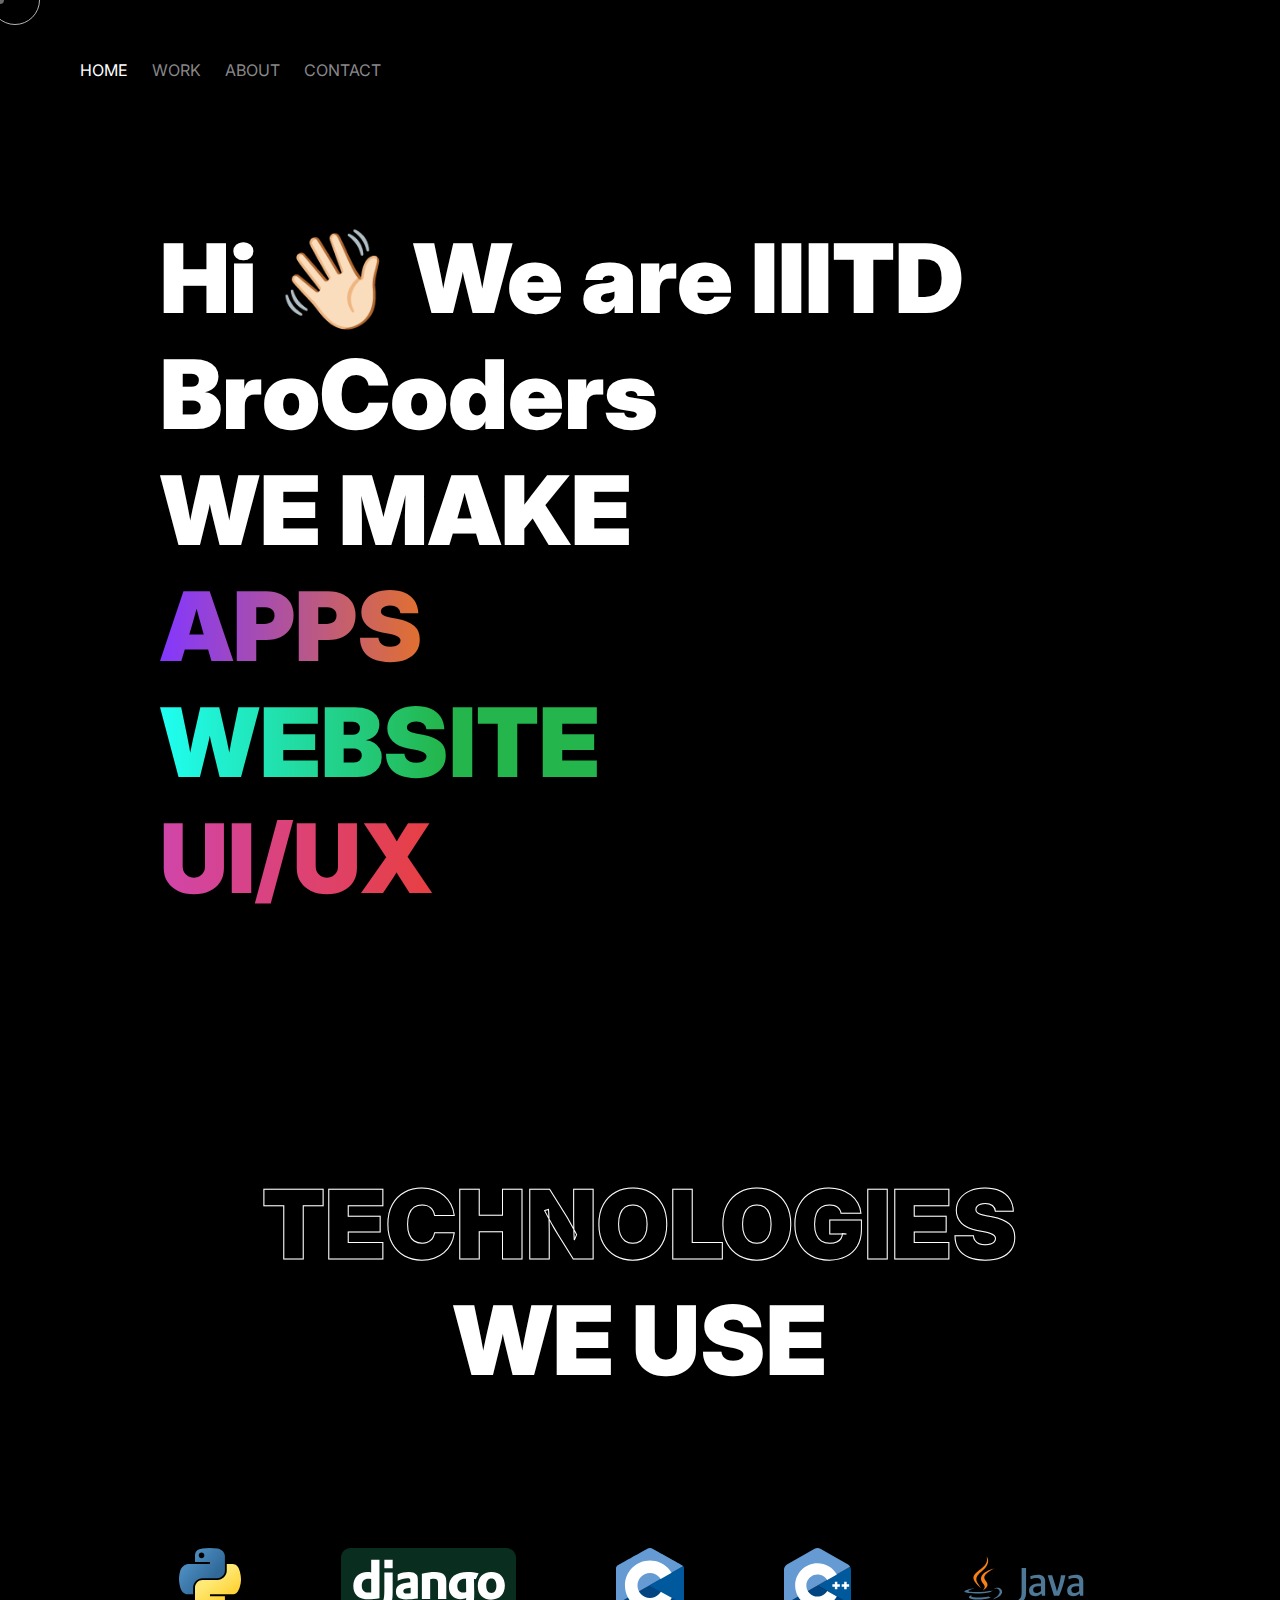
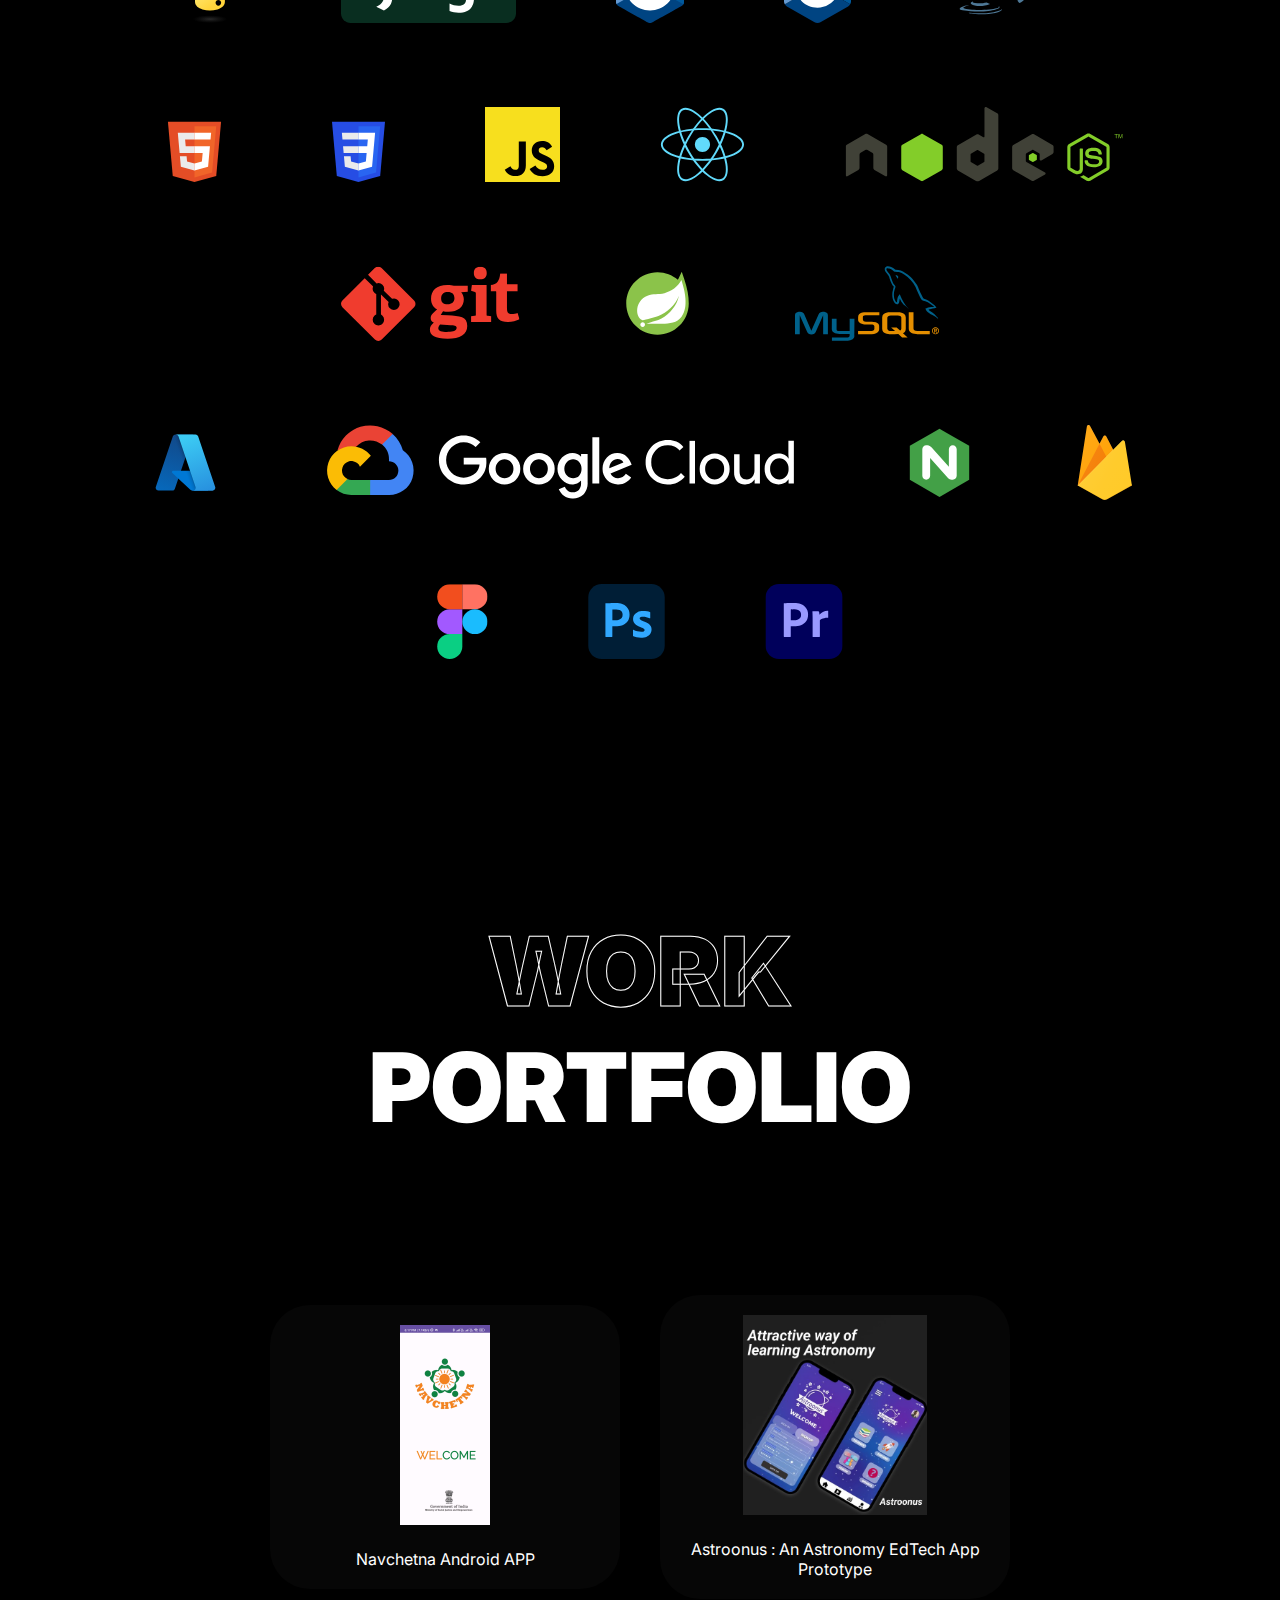
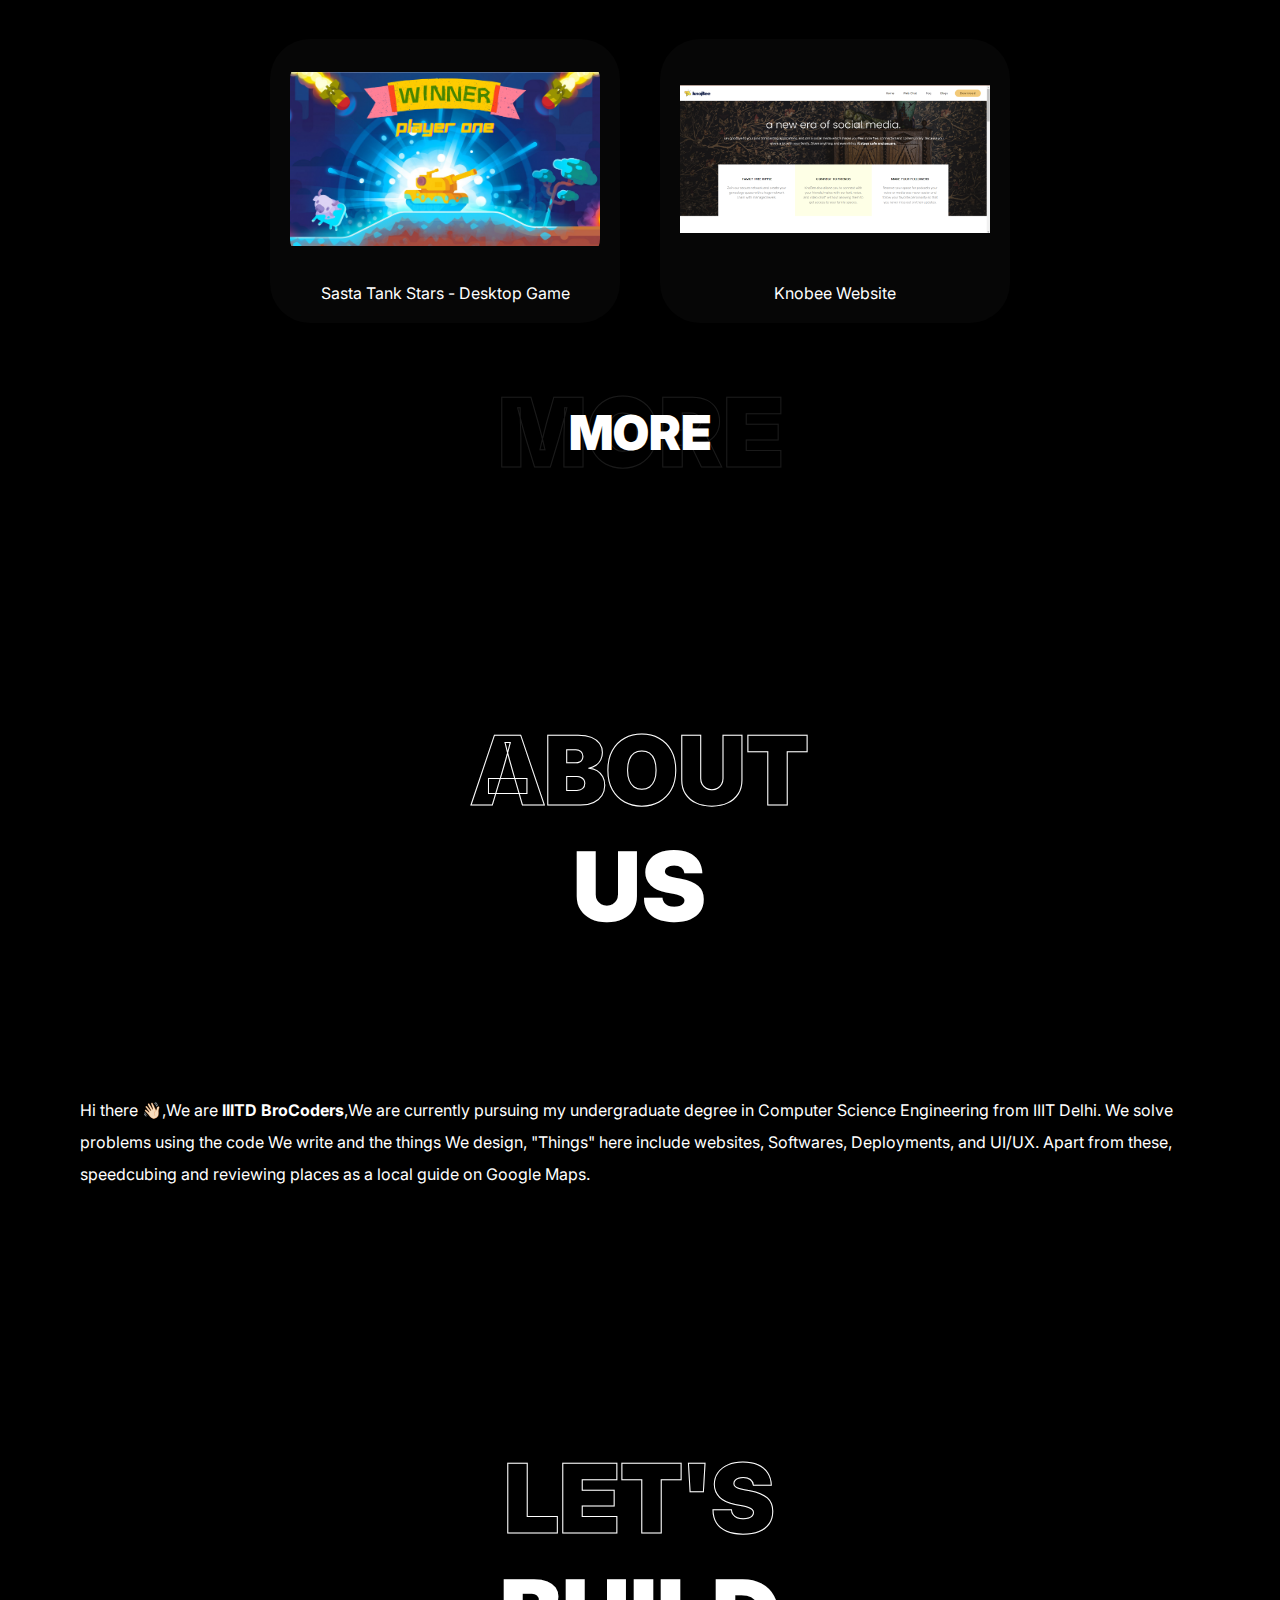
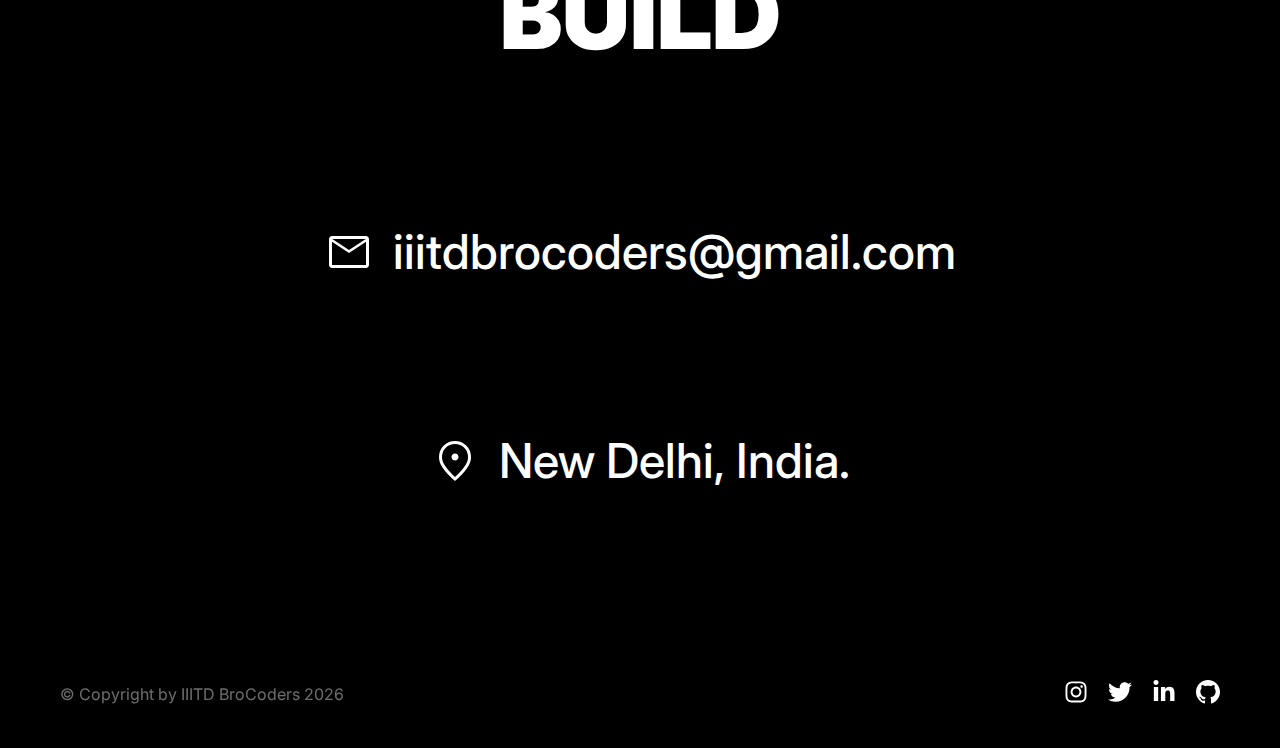
<file: index.html>
<!DOCTYPE html>
<html lang="en">

<head>
    <meta charset="UTF-8">
    <meta http-equiv="X-UA-Compatible" content="IE=edge">
    <meta name="viewport" content="width=device-width, initial-scale=1.0">
    <title>IIITBroCoders - CS Undergraduates and Software Developer</title>

    <meta name="keywords" content="IIITBroCoders, IIITBroCoders, iiitd, iiit delhi">
    <meta name="description" content="IIITBroCoders, We are 3rd year Computer Sciene Undergraduates at IIIT Delhi, Software Developers, Designers.">
  
    <!-- Facebook Meta Tags -->
    <meta property="og:type" content="profile">
    <meta property="og:title" content="IIITBroCoders - CS Undergraduates & Software Developers">
    <meta property="og:url" content="">
    <meta property="og:image" content="https://github.com/ankitkat042/ankitkat042.github.io/assets/open_graph.jpeg">
    <meta property="og:description" content="IIITBroCoders, We are 3rd year Computer Sciene Undergraduates at IIIT Delhi, Software Developers, Designers.">
    <meta property="profile:first_name" content="IIITD">
    <meta property="profile:last_name" content="BroCoders">
    <meta property="profile:username" content="iiitdbrocoders">

    <!-- Twitter Meta Tags -->
    <meta name="twitter:card" content="summary_large_image">
    <meta property="twitter:domain" content="bestsiteever.in">
    <meta name="twitter:creator" content="@ankitkat_042" />
    <meta property="twitter:url" content="http://bestsiteever.in">
    <meta name="twitter:title" content="IIITD BroCoders">
    <meta name="twitter:description" content="IIITD BroCoders, We are 3rd year Computer Sciene Undergraduates at IIIT Delhi, Software Developer, Designer.">
    <meta name="twitter:image" content="https://github.com/ankitkat042/ankitkat042.github.io/assets/open_graph.jpeg">


        

    <!-- <link rel="shortcut icon" href="./assets/ankit-logo-favicon.svg" type="image/svg"> -->

    <link rel="stylesheet" href="css/styles.css">

    <script type="application/ld+json">
        {
          "@context": "https://schema.org",
          "@type": "Corporation",
          "name": "ankitkat042",
          "alternateName": "IIITD BroCoders",
          "url": "https://bestsiteever.in",
          <!-- "logo": "https://github.com/ankitkat042/ankitkat042.github.io/assets/ankit-logo-favicon.svg", -->
          "sameAs": [
            "https://twitter.com/ankitkat_042",
            "https://instagram.com/ankitkat042",
            "https://linkedin.com/in/ankitk042",
            "https://github.com/ankitkat042",
            "https://bestsiteever.in"
          ]
        }
    </script>
</head>

<body>

    <div class="cursor"></div>
    <div class="cursor2"></div>


    <div class="nav-full-screen" id="navFullScreen">
        <a href="#home" onclick="closeFullScreenNav()" class="nav-link">HOME</a>
        <a href="#portfolio" onclick="closeFullScreenNav()" class="nav-link">WORK</a>
        <a href="#about" onclick="closeFullScreenNav()" class="nav-link">ABOUT</a>
        <a href="#contact" onclick="closeFullScreenNav()" class="nav-link">CONTACT</a>

    </div>

    <!-- navbar -->
    <nav class="navbar">
        <!-- <img class="navbar-logo" src="./assets/ankit-logo.svg" alt="ankit logo"> -->
        <div class="nav-links">
            <a href="#home" class="nav-link nav-link-active">HOME</a>
            <a href="#portfolio" class="nav-link">WORK</a>
            <a href="#about" class="nav-link">ABOUT</a>
            <a href="#contact" class="nav-link">CONTACT</a>
        </div>
        <button class="nav-link-btn" onclick="openFullScreenNav()"><img src="./assets/icons/menu.svg"
                alt="menu"></button>
    </nav>
    <!-- navbar -->


    <!-- introduction to skills -->
    <div class="section-hero" id="home">
        <h1>Hi 👋🏻 We are IIITD BroCoders</h1>
        <h1>WE MAKE</h1>

        <h1 class="hero-skill-heading t-gradient1" data-text="APPS">APPS</h1>
        <h1 class="hero-skill-heading t-gradient2" data-text="WEBSITE">WEBSITE</h1>
        <h1 class="hero-skill-heading t-gradient3" data-text="UI/UX">UI/UX</h1>
    </div>
    <!-- introduction to skills -->


    <!-- section: technologies -->
    <div class="section-technologies" id="tech">
        <div class="section-headings">
            <h1 class="heading-stroke-only">Technologies</h1>
            <h1>We use</h1>
        </div>

        <div class="row">
            <div class="col"><img src="./assets/icons/python.svg" alt="img" class="tech-icon-img"></div>
            <div class="col"><img src="./assets/icons/django.svg" alt="img" class="tech-icon-img"></div>
            <div class="col"><img src="./assets/icons/c.svg" alt="img" class="tech-icon-img"></div>
            <div class="col"><img src="./assets/icons/cpp.svg" alt="img" class="tech-icon-img"></div>
            <div class="col"><img src="./assets/icons/java.svg" alt="img" class="tech-icon-img"></div>
        </div>

        <div class="row mt-80">
            <!-- <div class="col"><img class="tech-icon-img" src="./assets/icons/vue.svg" alt="img"></div> -->
            <div class="col"><img class="tech-icon-img" src="./assets/icons/html.svg" alt="img"></div>
            <div class="col"><img class="tech-icon-img" src="./assets/icons/css.svg" alt="img"></div>
            <div class="col"><img class="tech-icon-img" src="./assets/icons/javascript.svg" alt="img"></div>
            <div class="col"><img class="tech-icon-img" src="./assets/icons/react.svg" alt="img"></div>
            <div class="col"><img src="./assets/icons/nodejs.svg" alt="img" class="tech-icon-img"></div>
        </div>

        <div class="row mt-80">
            <div class="col"><img src="./assets/icons/git.svg" alt="img" class="tech-icon-img"></div>
            <div class="col"><img src="./assets/icons/spring-boot.svg" alt="img" class="tech-icon-img"></div>
            <!-- <div class="col"><img src="./assets/icons/knime.svg" alt="img" class="tech-icon-img"></div> -->
            <div class="col"><img src="./assets/icons/mysql.svg" alt="img" class="tech-icon-img"></div>

        </div>

        <div class="row mt-80">
            <div class="col"><img src="./assets/icons/azure.svg" alt="img" class="tech-icon-img"></div>
            <div class="col"><img src="./assets/icons/googlecloud.svg" alt="img" class="tech-icon-img"></div>
            <div class="col"><img src="./assets/icons/nginx.svg" alt="img" class="tech-icon-img"></div>
            <div class="col"><img src="./assets/icons/firebase.svg" alt="img" class="tech-icon-img"></div>
        </div>


        <div class="row mt-80">
            <div class="col"><img src="./assets/icons/figma.svg" alt="img" class="tech-icon-img"></div>
            <div class="col"><img src="./assets/icons/photoshop.svg" alt="img" class="tech-icon-img"></div>
            <!-- <div class="col"><img src="./assets/icons/illustrator.svg" alt="img" class="tech-icon-img"></div> -->
            <div class="col"><img src="./assets/icons/premierepro.svg" alt="img" class="tech-icon-img"></div>
        </div>
    </div>
    <!-- section: technologies -->


    <!-- section: portfolio -->
    <div class="section-portfolio" id="portfolio">
        <div class="section-headings">
            <h1 class="heading-stroke-only">Work</h1>
            <h1>Portfolio</h1>
        </div>


        <div class="section-portfolio-grid">
            <a class="portfolio-card" href="https://github.com/iiitdbrocoders/Navchetna" target="_blank">
                <img src="assets/Navchetna_welcome.jpg" alt="A DBMS Project">
                <div class="portfolio-card-details">
                    <h4>Navchetna Android APP</h4>
                </div>
            </a>
            <a class="portfolio-card" href="https://www.figma.com/proto/szWw1TAiKRyx429Z5nkSvS/Astroonus_version_1.0.1" target="_blank">
                <img src="assets/projects/Astroonus_project.jpg" alt="An Astronomy App Prototype ">
                <div class="portfolio-card-details">
                    <h4>Astroonus : An Astronomy EdTech App Prototype</h4>
                </div>
            </a>
            <a class="portfolio-card" href="https://github.com/iiitdbrocoders/Tank-Stars" target="_blank">
                <img src="assets/winner1.png" alt="img">
                <div class="portfolio-card-details">
                    <h4>Sasta Tank Stars - Desktop Game</h4>
                </div>
            </a>
            <a class="portfolio-card" href="https://github.com/iiitdbrocoders/Knobee" target = "_blank">
                <img src="assets/knobee ss.png" alt="img">
                <div class="portfolio-card-details">
                    <h4>Knobee Website</h4>
                </div>
            </a>
        </div>

        <a href="https://github.com/ankitkat042" target="_blank" data-text="MORE" class="link-more">MORE</a>
    </div>
    <!-- section: portfolio -->



    <!-- section:about -->
    <div class="section-about" id="about">
        <div class="section-headings">
            <h1 class="heading-stroke-only">About</h1>
            <h1>Us</h1>
        </div>

        <div class="section-about-details">
            
            <div class="section-about-texts">
                <p>
                    Hi there 👋🏻,We are <b>IIITD BroCoders</b>,We are currently pursuing my undergraduate degree in Computer Science Engineering from IIIT Delhi. We solve problems using the code We write and the things We design,
                    "Things" here include websites, Softwares, Deployments, and UI/UX. Apart from these, speedcubing and reviewing places as a local guide on Google Maps.
                </p>
            </div>

        </div>
    </div>
    <!-- section:about -->




    <!-- section: contact -->
    <div class="section-contact" id="contact">
        <div class="section-headings">
            <h1 class="heading-stroke-only">Let's</h1>
            <h1>Build</h1>
        </div>

        <div class="section-contact-links">
            <a class="contact-link" href="mailto:iiitdbrocoders@gmail.com">
                <img src="./assets/icons/mail.svg" alt="icon">
                iiitdbrocoders@gmail.com
            </a>
            <!-- <a class="contact-link" href="tel:"><img src="./assets/icons/call.svg" alt="icon">+91 12345 67890</a> -->
            <a class="contact-link" href="http://maps.google.com/"><img src="./assets/icons/location.svg" alt="icon">
                New Delhi, India.</a>
        </div>
    </div>
    <!-- section: contact -->



    <!-- section: footer -->
    <footer class="footer">
        <!-- <img src="./assets/ankit-logo.svg" alt="ankit-logo" class="footer-logo"> -->
        <p>&copy; Copyright by IIITD BroCoders <span id="currentYear">2023</span></p>
        <div class="social-links">
            <a href="https://instagram.com/lakshyaa_sharan" class="social-link" target="_blank">
                <svg xmlns="http://www.w3.org/2000/svg" viewBox="0 0 448 512"><path d="M224.1 141c-63.6 0-114.9 51.3-114.9 114.9s51.3 114.9 114.9 114.9S339 319.5 339 255.9 287.7 141 224.1 141zm0 189.6c-41.1 0-74.7-33.5-74.7-74.7s33.5-74.7 74.7-74.7 74.7 33.5 74.7 74.7-33.6 74.7-74.7 74.7zm146.4-194.3c0 14.9-12 26.8-26.8 26.8-14.9 0-26.8-12-26.8-26.8s12-26.8 26.8-26.8 26.8 12 26.8 26.8zm76.1 27.2c-1.7-35.9-9.9-67.7-36.2-93.9-26.2-26.2-58-34.4-93.9-36.2-37-2.1-147.9-2.1-184.9 0-35.8 1.7-67.6 9.9-93.9 36.1s-34.4 58-36.2 93.9c-2.1 37-2.1 147.9 0 184.9 1.7 35.9 9.9 67.7 36.2 93.9s58 34.4 93.9 36.2c37 2.1 147.9 2.1 184.9 0 35.9-1.7 67.7-9.9 93.9-36.2 26.2-26.2 34.4-58 36.2-93.9 2.1-37 2.1-147.8 0-184.8zM398.8 388c-7.8 19.6-22.9 34.7-42.6 42.6-29.5 11.7-99.5 9-132.1 9s-102.7 2.6-132.1-9c-19.6-7.8-34.7-22.9-42.6-42.6-11.7-29.5-9-99.5-9-132.1s-2.6-102.7 9-132.1c7.8-19.6 22.9-34.7 42.6-42.6 29.5-11.7 99.5-9 132.1-9s102.7-2.6 132.1 9c19.6 7.8 34.7 22.9 42.6 42.6 11.7 29.5 9 99.5 9 132.1s2.7 102.7-9 132.1z" /></svg>
            </a>
            <a href="https://twitter.com/ayushsachan02" class="social-link" target="_blank">
                <svg xmlns="http://www.w3.org/2000/svg" viewBox="0 0 512 512"><path d="M459.37 151.716c.325 4.548.325 9.097.325 13.645 0 138.72-105.583 298.558-298.558 298.558-59.452 0-114.68-17.219-161.137-47.106 8.447.974 16.568 1.299 25.34 1.299 49.055 0 94.213-16.568 130.274-44.832-46.132-.975-84.792-31.188-98.112-72.772 6.498.974 12.995 1.624 19.818 1.624 9.421 0 18.843-1.3 27.614-3.573-48.081-9.747-84.143-51.98-84.143-102.985v-1.299c13.969 7.797 30.214 12.67 47.431 13.319-28.264-18.843-46.781-51.005-46.781-87.391 0-19.492 5.197-37.36 14.294-52.954 51.655 63.675 129.3 105.258 216.365 109.807-1.624-7.797-2.599-15.918-2.599-24.04 0-57.828 46.782-104.934 104.934-104.934 30.213 0 57.502 12.67 76.67 33.137 23.715-4.548 46.456-13.32 66.599-25.34-7.798 24.366-24.366 44.833-46.132 57.827 21.117-2.273 41.584-8.122 60.426-16.243-14.292 20.791-32.161 39.308-52.628 54.253z" /></svg>
            </a>
            <a href="https://www.linkedin.com/in/ayush-sachan-6315a6258/" class="social-link" target="_blank">
                <svg xmlns="http://www.w3.org/2000/svg" viewBox="0 0 448 512"><path d="M100.28 448H7.4V148.9h92.88zM53.79 108.1C24.09 108.1 0 83.5 0 53.8a53.79 53.79 0 0 1 107.58 0c0 29.7-24.1 54.3-53.79 54.3zM447.9 448h-92.68V302.4c0-34.7-.7-79.2-48.29-79.2-48.29 0-55.69 37.7-55.69 76.7V448h-92.78V148.9h89.08v40.8h1.3c12.4-23.5 42.69-48.3 87.88-48.3 94 0 111.28 61.9 111.28 142.3V448z" /></svg>
            </a>
            <a href="https://github.com/iiitdbrocoders" class="social-link" target="_blank">
                <svg width="1024" height="1024" viewBox="0 0 1024 1024" fill="none" xmlns="http://www.w3.org/2000/svg"><path fill-rule="evenodd" clip-rule="evenodd" d="M8 0C3.58 0 0 3.58 0 8C0 11.54 2.29 14.53 5.47 15.59C5.87 15.66 6.02 15.42 6.02 15.21C6.02 15.02 6.01 14.39 6.01 13.72C4 14.09 3.48 13.23 3.32 12.78C3.23 12.55 2.84 11.84 2.5 11.65C2.22 11.5 1.82 11.13 2.49 11.12C3.12 11.11 3.57 11.7 3.72 11.94C4.44 13.15 5.59 12.81 6.05 12.6C6.12 12.08 6.33 11.73 6.56 11.53C4.78 11.33 2.92 10.64 2.92 7.58C2.92 6.71 3.23 5.99 3.74 5.43C3.66 5.23 3.38 4.41 3.82 3.31C3.82 3.31 4.49 3.1 6.02 4.13C6.66 3.95 7.34 3.86 8.02 3.86C8.7 3.86 9.38 3.95 10.02 4.13C11.55 3.09 12.22 3.31 12.22 3.31C12.66 4.41 12.38 5.23 12.3 5.43C12.81 5.99 13.12 6.7 13.12 7.58C13.12 10.65 11.25 11.33 9.47 11.53C9.76 11.78 10.01 12.26 10.01 13.01C10.01 14.08 10 14.94 10 15.21C10 15.42 10.15 15.67 10.55 15.59C13.71 14.53 16 11.53 16 8C16 3.58 12.42 0 8 0Z" transform="scale(64)"/></svg>
            </a>
         
        </div>
    </footer>
    <!-- section: footer -->


    <script src="./js/script.js"></script>
</body>

</html>
</file>
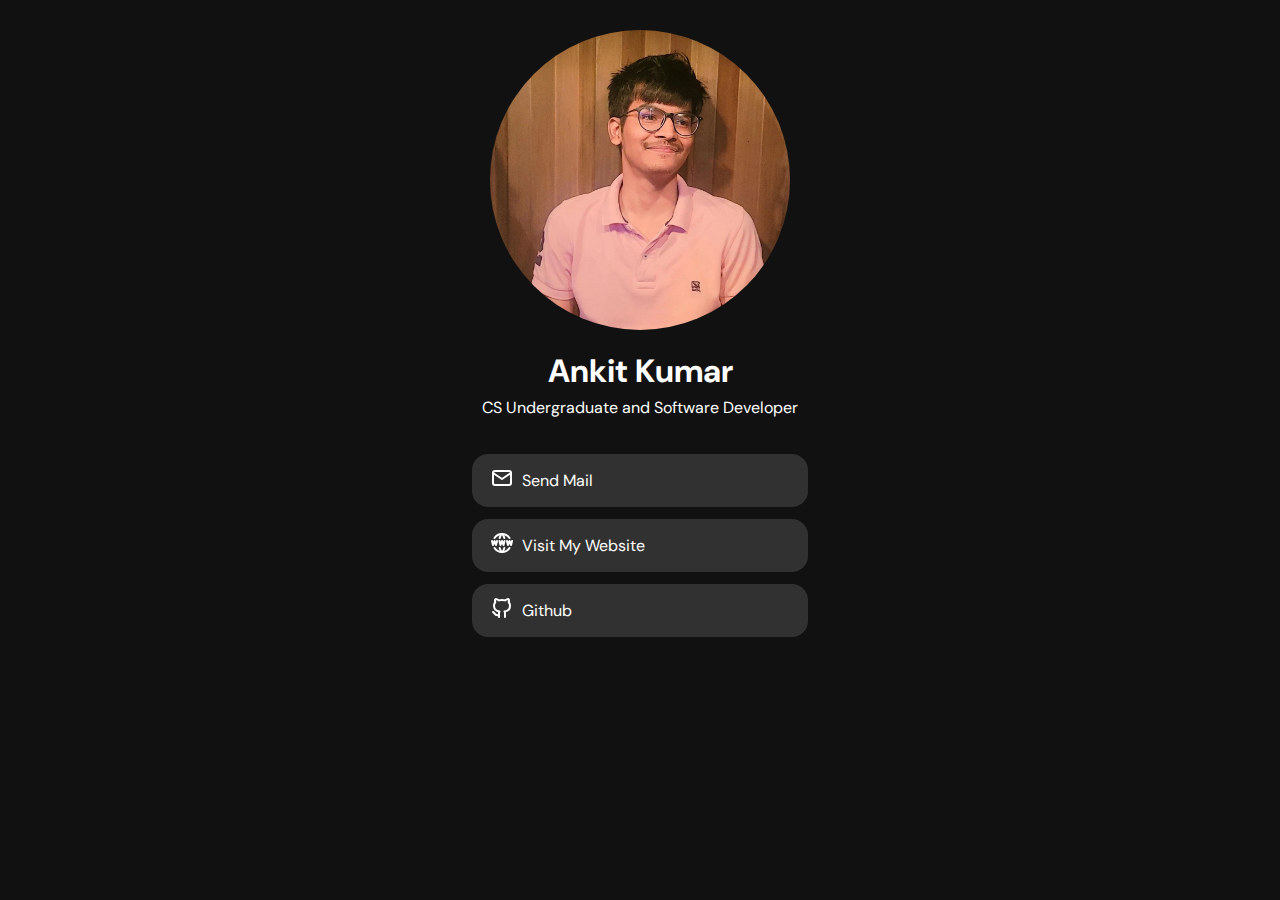
<file: digitalcard.html>
<!DOCTYPE html>
<html lang="en">
<head>
    <meta charset="UTF-8">
    <meta http-equiv="X-UA-Compatible" content="IE=edge">
    <meta name="viewport" content="width=device-width, initial-scale=1.0">
    <title>IIITD BroCoders</title>

    <meta name="robots" content="noindex,nofollow">
    <meta name="googlebot" content="noindex">

    <link rel="preconnect" href="https://fonts.googleapis.com">
    <link rel="preconnect" href="https://fonts.gstatic.com" crossorigin>
    <link href="https://fonts.googleapis.com/css2?family=DM+Sans:wght@400;700&display=swap" rel="stylesheet">

    <style>
        * {
            margin: 0;
            padding: 0;
            color: #fff;
            font-family: 'DM Sans', sans-serif;
        }

        .links {
            margin-top: 36px;
            display: flex;
            flex-direction: column;
            width: 300px;
            align-items: center;
            gap: 12px;
        }

        .link-item {
            display: flex;
            align-items: center;
            width: 100%;
            background-color: #313131;
            color: #000;
            padding: 12px 18px;
            border-radius: 16px;
            gap: 8px;
            text-decoration: none;
            outline: none;
        }
        /* .link-icon {

        }
        .link-text {

        } */
    </style>
</head>
<body style="background-color: #111;">
    

    <div style="display: flex; flex-direction: column;align-items: center; width: 100%;">

        <img src="./assets/ankit_photo.webp" alt="ankit" style="margin-top: 30px; width: 300px; height: 300px; border-radius: 150px;display: block;" />

        <h1 style="margin-top: 20px;">Ankit Kumar</h1>
        <p style="margin-top: 5px">CS Undergraduate and Software Developer</p>

        <div class="links">
            <a class="link-item" href="mailto:ankit@bestsiteever.in">
                <div class="link-icon">
                    <svg xmlns="http://www.w3.org/2000/svg" class="icon icon-tabler icon-tabler-mail" width="24" height="24" viewBox="0 0 24 24" stroke-width="2" stroke="currentColor" fill="none" stroke-linecap="round" stroke-linejoin="round"><path stroke="none" d="M0 0h24v24H0z" fill="none"></path><path d="M3 7a2 2 0 0 1 2 -2h14a2 2 0 0 1 2 2v10a2 2 0 0 1 -2 2h-14a2 2 0 0 1 -2 -2v-10z"></path><path d="M3 7l9 6l9 -6"></path></svg>
                </div>
                <div class="link-text">
                    Send Mail
                </div>
            </a>

            <a class="link-item" href="https://bestsiteever.in">
                <div class="link-icon">
                    <svg xmlns="http://www.w3.org/2000/svg" class="icon icon-tabler icon-tabler-world-www" width="24" height="24" viewBox="0 0 24 24" stroke-width="2" stroke="currentColor" fill="none" stroke-linecap="round" stroke-linejoin="round">   <path stroke="none" d="M0 0h24v24H0z" fill="none"></path>   <path d="M19.5 7a9 9 0 0 0 -7.5 -4a8.991 8.991 0 0 0 -7.484 4"></path>   <path d="M11.5 3a16.989 16.989 0 0 0 -1.826 4"></path>   <path d="M12.5 3a16.989 16.989 0 0 1 1.828 4"></path>   <path d="M19.5 17a9 9 0 0 1 -7.5 4a8.991 8.991 0 0 1 -7.484 -4"></path>   <path d="M11.5 21a16.989 16.989 0 0 1 -1.826 -4"></path>   <path d="M12.5 21a16.989 16.989 0 0 0 1.828 -4"></path>   <path d="M2 10l1 4l1.5 -4l1.5 4l1 -4"></path>   <path d="M17 10l1 4l1.5 -4l1.5 4l1 -4"></path>   <path d="M9.5 10l1 4l1.5 -4l1.5 4l1 -4"></path></svg>
                </div>
                <div class="link-text">
                    Visit My Website
                </div>
            </a>

            <a class="link-item" href="https://github.com/ankitkat042">
                <div class="link-icon">
                    <svg xmlns="http://www.w3.org/2000/svg" class="icon icon-tabler icon-tabler-brand-github" width="24" height="24" viewBox="0 0 24 24" stroke-width="2" stroke="currentColor" fill="none" stroke-linecap="round" stroke-linejoin="round"><path stroke="none" d="M0 0h24v24H0z" fill="none"></path><path d="M9 19c-4.3 1.4 -4.3 -2.5 -6 -3m12 5v-3.5c0 -1 .1 -1.4 -.5 -2c2.8 -.3 5.5 -1.4 5.5 -6a4.6 4.6 0 0 0 -1.3 -3.2a4.2 4.2 0 0 0 -.1 -3.2s-1.1 -.3 -3.5 1.3a12.3 12.3 0 0 0 -6.2 0c-2.4 -1.6 -3.5 -1.3 -3.5 -1.3a4.2 4.2 0 0 0 -.1 3.2a4.6 4.6 0 0 0 -1.3 3.2c0 4.6 2.7 5.7 5.5 6c-.6 .6 -.6 1.2 -.5 2v3.5"></path></svg>
                </div>
                <div class="link-text">
                    Github
                </div>
            </a>
        </div>
    </div>


</body>
</html>
</file>
<file: css/styles.css>
@import url('https://fonts.googleapis.com/css2?family=Inter:wght@400;500;700;900&display=swap');

* {
    padding: 0;
    margin: 0;
    font-family: 'Inter', sans-serif;
    cursor: none;
}

html {
    scroll-behavior: smooth;
}

body {
    color: #fff;
    background-color: #000;
}

::selection {
    background: #E83F3F;
}


.cursor {
    width: 48px;
    height: 48px;
    border-radius: 100%;
    border: 1px solid rgba(255, 255, 255, 0.7); /* changed to semi-transparent white */
    transition: all 200ms ease-out;
    position: fixed;
    pointer-events: none;
    left: 0;
    top: 0;
    transform: translate(calc(-50% + 15px), -50%);
    z-index: 999999999;
}

.cursor2 {
    width: 8px;
    height: 8px;
    border-radius: 100%;
    background-color: rgba(255, 255, 255, 0.7); /* changed to semi-transparent white */
    opacity: .6; /* increased opacity */
    position: fixed;
    transform: translate(-50%, -50%);
    pointer-events: none;
    transition: width .3s, height .3s, opacity .3s;
    z-index: 999999999;
}


.hover {
    background-color: rgb(67, 67, 67);
    opacity: 0.3;
}

.cursorinnerhover {
    width: 50px;
    height: 50px;
    opacity: .5;
}



.mt-20 {
    margin-top: 20px;
}
.mt-40 {
    margin-top: 40px;
}
.mt-60 {
    margin-top: 60px;
}
.mt-80 {
    margin-top: 80px;
}


/* section hero */
.section-hero {
    margin-top: 80px;
    margin-left: 160px;
}
.section-hero h1 {
    font-size: 6rem;
    font-weight: 900;
    position: relative;
    transition: 200ms all;
}
.t-gradient1 {
    background: linear-gradient(90deg,#8337FF 0%,#E87421 25%);
    background-clip: text;
    -webkit-background-clip: text;
    -webkit-text-fill-color: transparent;
}
.t-gradient2 {
    background: linear-gradient(90deg,#1FFFF2 0%,#24B64D 25%);
    background-clip: text;
    -webkit-background-clip: text;
    -webkit-text-fill-color: transparent;
}
.t-gradient3 {
    background: linear-gradient(90deg,#D045A9 0%,#E83F3F 25%);
    background-clip: text;
    -webkit-background-clip: text;
    -webkit-text-fill-color: transparent;
}
/* section hero */

/* section: technologies */
.section-technologies {
    margin-top: 250px;
    text-align: center;
}

.section-headings {
    margin-bottom: 150px;
}

.section-headings h1 {
    text-transform: uppercase;
    font-size: 6rem;
    font-weight: 900;
}

.heading-stroke-only {
    color: transparent;
    -webkit-text-stroke-width: 1px;
    -webkit-text-stroke-color: #fff;
}

.row {
    display: flex;
    justify-content: center;
    align-items: center;
    gap: 100px;
    flex-wrap: wrap;
}

.column {
    flex: 50%;
}
.tech-icon-img {
    height: 75px;
}
/* section: technologies */



/* section: portfolio */
.section-portfolio {
    margin-top: 250px;
    text-align: center;
}
.link-more {
    text-decoration: none;
    color: #fff;
    font-size: 3rem;
    font-weight: 900;
    position: relative;
    transition: 200ms;
}
.link-more::after {
    content: attr(data-text);
    position: absolute;
    font-size: 6rem;
    color: transparent;
    -webkit-text-stroke-width: 1px;
    -webkit-text-stroke-color: #fff;
    opacity: 0.1;
    z-index: -1;
    left: -50%;
    top: -50%;
}
.link-more:hover::after {
    content: attr(data-text);
    position: absolute;
    font-size: 6rem;
    color: #fff;
    -webkit-text-stroke-width: 1px;
    -webkit-text-stroke-color: #fff;
    opacity: 0.1;
    z-index: -1;
    left: -50%;
    top: -50%;
}
.section-portfolio-grid {
    margin-top: 40px;
    margin-bottom: 80px;
    display: flex;
    gap: 40px;
    flex-wrap: wrap;
    align-items: center;
    justify-content: center;
    padding: 0 80px;
}
.portfolio-card {
    text-decoration: none;
    background: #060606;
    width: 310px;
    border-radius: 40px;
    padding: 20px;
    transition: 200ms;
}
.portfolio-card img {
    width: 100%;
    height: 200px;
    object-fit: contain;
    border-radius: 20px;
    margin-bottom: 20px;
    transition: 200ms;
}
.portfolio-card .portfolio-card-details  h4 {
    color: #fff;
    font-weight: 400;
}
/* section: portfolio */


/* section: contact */
.section-contact {
    margin-top: 250px;
    text-align: center;
}
.contact-link {
    text-decoration: none;
    color: #fff;
    font-weight: 500;
    font-size: 3rem;
    display: flex;
    align-items: center;
    justify-content: center;
    gap: 20px;
    margin: 150px 0;
    position: relative;
    transition: 200ms;
}
.contact-link:hover {
    opacity: 0.5;
}
/* section: contact */



/* section: footer */
.footer {
    padding: 40px 60px;
    text-align: center;
    color: #d8d8d8;
    display: flex;
    flex-direction: row;
    justify-content: space-between;
    align-items: center;
}
.footer p {
    font-size: 1rem;
    opacity: 0.5;

}
.footer .footer-logo {
    width: 40px;
    opacity: 0.5;
}
.footer .social-links {
    display: flex;
    align-items: center;
    gap: 20px;
}
.footer .social-link {
    text-decoration: none;
    color: #fff;
    outline: none;
}
.footer .social-link svg {
    fill: #fff;
    width: 24px;
    height: 24px;
}
/* section: footer */


/* section: navbar */
.navbar {
    display: flex;
    align-items: center;
    justify-content: space-between;
    padding: 60px 80px;
}

.navbar-logo {
    width: 40px;
}
/* .nav-links {

} */
.nav-link {
    margin-right: 20px;
    color: #888;
    text-decoration: none;
    text-transform: uppercase;
    transition: 200ms;
}
.nav-link:hover {
    color: #fff;
}
.navbar .nav-link-btn {
    background: none;
    border: none;
    display: none;
}
.navbar .nav-link-btn img {
    width: 24px;
}
/* section: navbar */


/* full screen navigation */
.nav-full-screen {
    width: 100%;
    height: 100vh;
    overflow: scroll;
    position: fixed;
    background: #33333333;
    backdrop-filter: blur(40px);
    -webkit-backdrop-filter: blur(40px);
    z-index: 99;
    display: none;
}
.nav-full-screen .nav-link {
    font-size: 4rem;
    font-weight: 700;
    text-transform: uppercase;
    display: block;
    margin-top: 40px;
    margin-left: 100px;
}
.nav-link-active {
    color: #fff !important;
    position: relative;
}
.nav-fullscreen-open {
    animation: nav-fullscreen-slide-down .5s ease-out;
    display: block;
}
.nav-full-screen .close {
    position: absolute;
    right: 20px;
    top: 20px;
    background: transparent;
    outline: none;
    border: none;
}
@keyframes nav-fullscreen-slide-down {
    from {
        top:-100vh;
        left: 0;
    }
    to {
        top:0;
        left: 0;
    }
}

.nav-full-screen .social-links {
    margin-top: 50px;
    margin-left: 100px;
    display: flex;
    align-items: center;
    gap: 20px;
}
.nav-full-screen .social-link {
    text-decoration: none;
    color: #fff;
    outline: none;
}
.nav-full-screen .social-link svg {
    fill: #fff;
    width: 24px;
    height: 24px;
}
/* full screen navigation */




/* section: about */
.section-about {
    margin-top: 250px;
    text-align: center;
}
.section-about-details {
    display: flex;
    padding: 0px 80px;
    align-items: center;
}
.section-about-image img {
    width: 400px;
    opacity: .5;
}
.section-about-texts {
    text-align: start;
}
.section-about-texts p {
    line-height: 2rem;
}
/* section: about */




/* desktop */
@media screen and (min-width: 768px) {
    .section-hero .hero-skill-heading:hover::after {
        content: attr(data-text);
        position: absolute;
        font-size: 12rem;
        color: transparent;
        -webkit-text-stroke-width: 2px;
        -webkit-text-stroke-color: #fff;
        opacity: 0.1;
        z-index: -1;
        left: -3rem;
        top: -3rem;
    }
    .portfolio-card:hover img {
        transition: 200ms;
        transform: scale(1.2) rotate(-10deg) ;
        filter: drop-shadow(4px 4px 40px rgba(255,255,255, 0.3));
    }
}


/* mobile, tablet */
@media screen and (max-width: 768px) {
    * {
        cursor: default;
    }
    .cursor {display: none;}
    .cursor2 {display: none;}

    /* show nav open icon */
    .nav-links {
        display: none;
    }
    .navbar .nav-link-btn {
        display: block;
    }




    /* section hero */
    .section-hero {
        margin-top: 40px;
        margin-left: 30px;
    }
    .section-hero h1 {
        font-size: 4rem;
    }
    /* section hero */
    
    /* section: technologies */
    .section-technologies {
        margin-top: 250px;
        text-align: center;
    }

    
    .section-headings h1 {
        font-size: 2rem;
    }

    .row {
        display: flex;
        justify-content: center;
        align-items: center;
        gap: 40px;
        flex-wrap: wrap;
    }
    
    .column {
        flex: 50%;
    }
    .tech-icon-img {
        width: 85px;
        height: 55px;
        object-fit: contain;
    }
    /* section: technologies */
    
    
    
    /* section: portfolio */
    .section-portfolio {
        margin-top: 250px;
        text-align: center;
    }
    .link-more {
        font-size: 2rem;
    }
    .link-more::after {
        font-size: 4rem;
        color: transparent;
        -webkit-text-stroke-width: 1px;
        -webkit-text-stroke-color: #fff;
        opacity: 0.2;
    }
    .link-more:hover::after {
        font-size: 4rem;
        color: #fff;
        opacity: 0.2;   
    }
    .section-portfolio-grid {
        display: flex;
        flex-direction: column;
        gap: 40px;
        flex-wrap: wrap;
        padding: 0 20px;
    }
    .portfolio-card {
        width: 100%;
        padding: 20px 0;
    }
    /* section: portfolio */
    
    
    /* section: contact */
    .contact-link {
        font-size: 1.5rem;
        margin: 40px 0;
        display: flex;
        align-items: center;
        justify-content: center;
    }
    /* section: contact */
    
    
    /* section: footer */
    .footer {
        margin-top: 80px;
        padding: 40px 60px;
        text-align: center;
        flex-direction: column;
        gap: 20px;
        justify-content: flex-start;
        align-items: center;
    }
    /* section: footer */
    
    
    /* section: navbar */
    .navbar {
        padding: 30px 30px;
    }
    /* section: navbar */
    

    /* full screen navigation */
    .nav-full-screen .nav-link {
        font-size: 2rem;
        display: block;
        margin-top: 30px;
        margin-left: 20px;
    }
    .nav-full-screen .social-links {
        margin-top: 30px;
        margin-left: 20px;
    }
    /* full screen navigation */


    /* section: about */
    .section-about-details {
        flex-direction: column;
    }
    .section-about-image img {
        width: 300px;
    }
    .section-about-image {
        margin-top: 40px;
        margin-bottom: 40px;
    }
    /* section: about */
}
</file>
